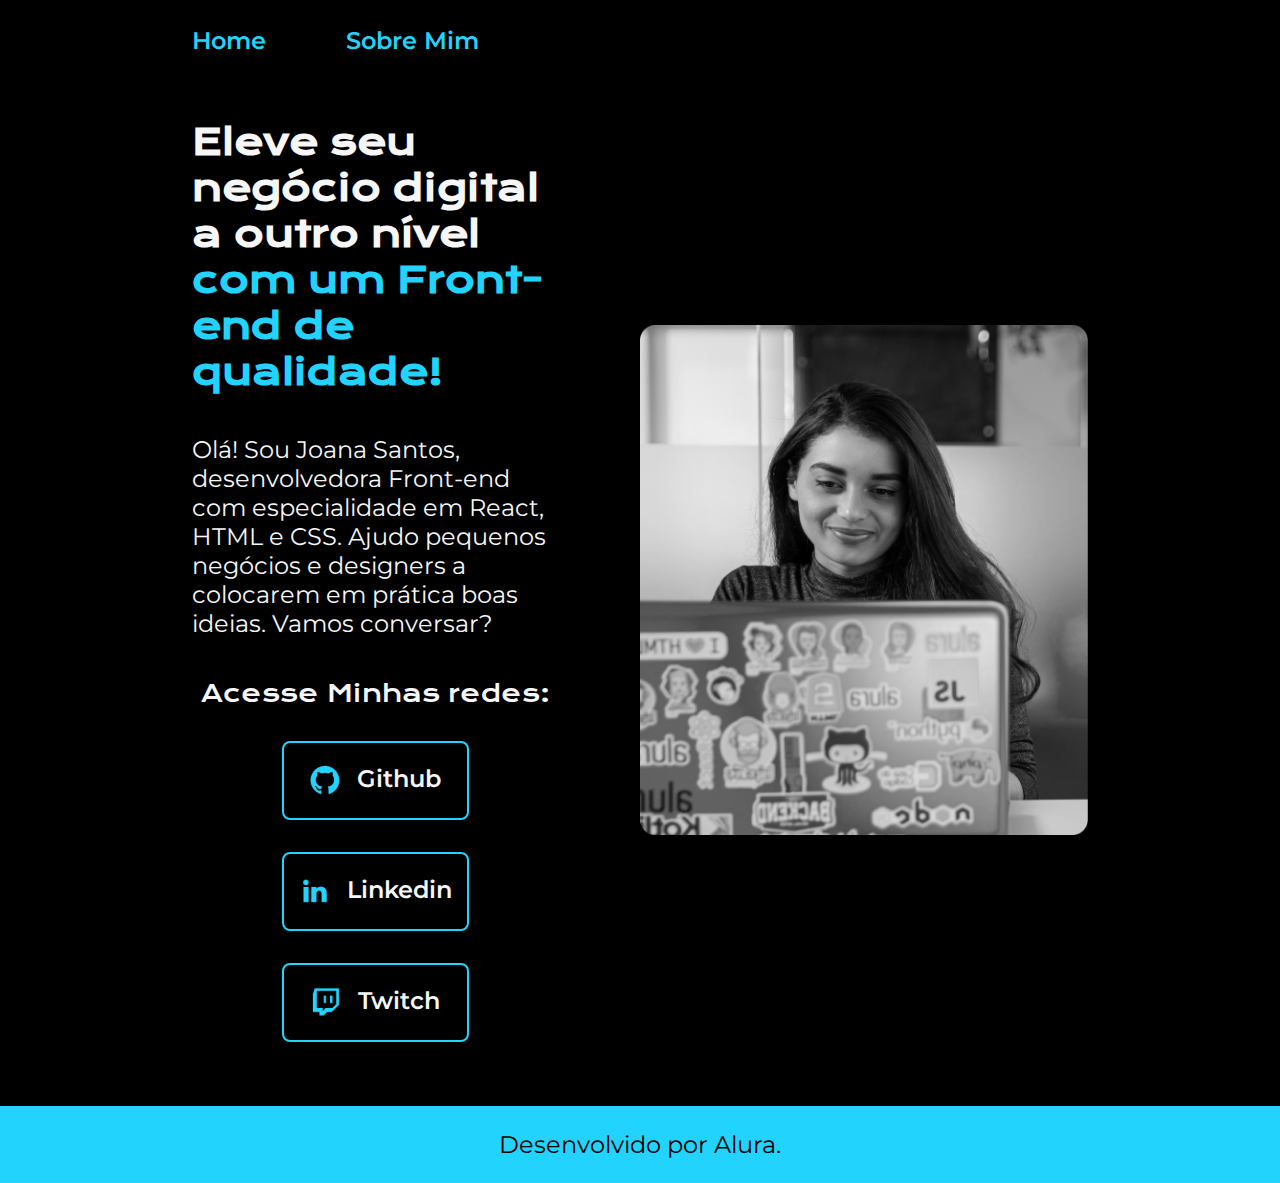
<file: index.html>
<!DOCTYPE html>
<html lang="en">
<head>
    <meta charset="UTF-8">
    <meta name="viewport" content="width=device-width, initial-scale=1.0">
    <title>Portfolio</title>
    <link rel="stylesheet" href="styles/style.css">
    
</head>
<body>
    <header class="cabecalho">
        <nav class="cabecalho__menu">
            <a class="cabecalho__menu__link" href="index.html">Home</a>
            <a class="cabecalho__menu__link" href="about.html">Sobre Mim</a>
        </nav>
    </header>
        <main class="apresentacao">
            <secction class="apresentacao__conteudo">
                <h1 class="apresentacao__conteudo__titulo">Eleve seu negócio digital a outro nível
                <strong class="titulo_destaque"> com um Front-end de qualidade!</strong></h1>
                <p class="apresentacao__conteudo__texto">Olá! Sou Joana Santos, desenvolvedora Front-end com especialidade em React, HTML e CSS. Ajudo pequenos negócios e designers a colocarem em prática boas ideias. Vamos conversar?</p>
                <div class="apresentacao__links">
                    <h2 class="apresentacao__links__subtitulo">Acesse Minhas redes:</h2>
                    <a class="apresentacao__links__navegacao" href="https://github.com/rafaballerini/">
                        <img src="img/Logo Github.png" alt="Logo do Github">
                        Github
                    </a>
                    <a class="apresentacao__links__navegacao" href="https://linkedin.com/in/rafaellaballerini">
                        <img src="img/Logo linkedin.png" alt="Logo do Linkedin">
                        Linkedin
                    </a>
                    <a class="apresentacao__links__navegacao" href="https://twitch.tv/guilimadev">
                        <img src="img/Logo Twitch.png" alt="Logo da Twitch">
                        Twitch
                    </a>
                </div>
            </secction>
            <img class="apresentacao__imagem" src="img/Rectangle 47.png" alt="Foto da Joana Santos progamando">
        </main>
        <footer class="rodape">
            <p>Desenvolvido por Alura.</p>
        </footer>
    
</body>
</html>
</file>
<file: styles/style.css>
@import url('https://fonts.googleapis.com/css2?family=Krona+One&family=Montserrat:ital,wght@0,100..900;1,100..900&display=swap');

:root {
    --cor-primaria: #000000;
    --cor-secundaria: #f6f6f6;
    --cor-terciaria: #22D4FD;
    --cor-hover: #272727;

    --fonte-primaria: "Krona One", sans-serif;
    --fonte-secundaria: "Montserrat", sans-serif;
}

* {
    margin: 0;
    padding: 0;
}

body {
    box-sizing: border-box;
    background-color: var(--cor-primaria);
    color: var(--cor-secundaria);
}

.cabecalho {
    padding: 2% 0% 0% 15%;
}

.cabecalho__menu {
    display: flex;
    gap: 80px;
}
.cabecalho__menu__link {
    font-family: var(--fonte-secundaria);
    font-size: 1.5rem;
    font-weight: 600;
    color: var(--cor-terciaria);
    text-decoration: none;
}

.titulo_destaque {
    color: var(--cor-terciaria);
}

.apresentacao {
    padding: 5% 15%;
    display: flex;
    align-items: center;
    justify-content: space-between;
    gap: 82px;
}

.apresentacao__conteudo {
    width: 50%;
    display: flex;
    flex-direction: column;
    gap: 40px;
}

.apresentacao__conteudo__titulo {
    font-size: 2.25rem;
    font-family: var(--fonte-primaria);
}

.apresentacao__conteudo__texto {
    font-size: 1.5rem;
    font-family: var(--fonte-secundaria);
}

.apresentacao__links{
    display: flex;
    flex-direction: column;
    align-items: center;
    justify-content: space-between;
    gap: 32px;
}

.apresentacao__links__subtitulo {
    font-family: var(--fonte-primaria);
    font-weight: 400;
    font-size: 1.5rem;
}

.apresentacao__links__navegacao {
    display: flex;
    justify-content: center;
    gap: 16px;
    border: 2px solid var(--cor-terciaria);
    width: 50%;
    text-align: center;
    border-radius: 8px;
    font-size: 1.5rem;
    font-weight: 600;
    padding: 21.5px 0;
    text-decoration: none;
    color: var(--cor-secundaria);
    font-family: var(--fonte-secundaria);
}

.apresentacao__links__navegacao:hover {
    background-color: var(--cor-hover);
}

.apresentacao__imagem {
    width: 50%;
}

.rodape {
    padding: 24px;
    color: var(--cor-primaria);
    background-color: var(--cor-terciaria);
    text-align: center;
    font-family: var(--fonte-secundaria);
    font-size: 1.5rem;
    font-weight: 400;
}

@media (max-width: 1200px) {
    .cabecalho {
        padding: 10%;
    }
    .cabecalho__menu {
        justify-content: center;
    }
    .apresentacao {
        flex-direction: column;
    }
}
</file>
